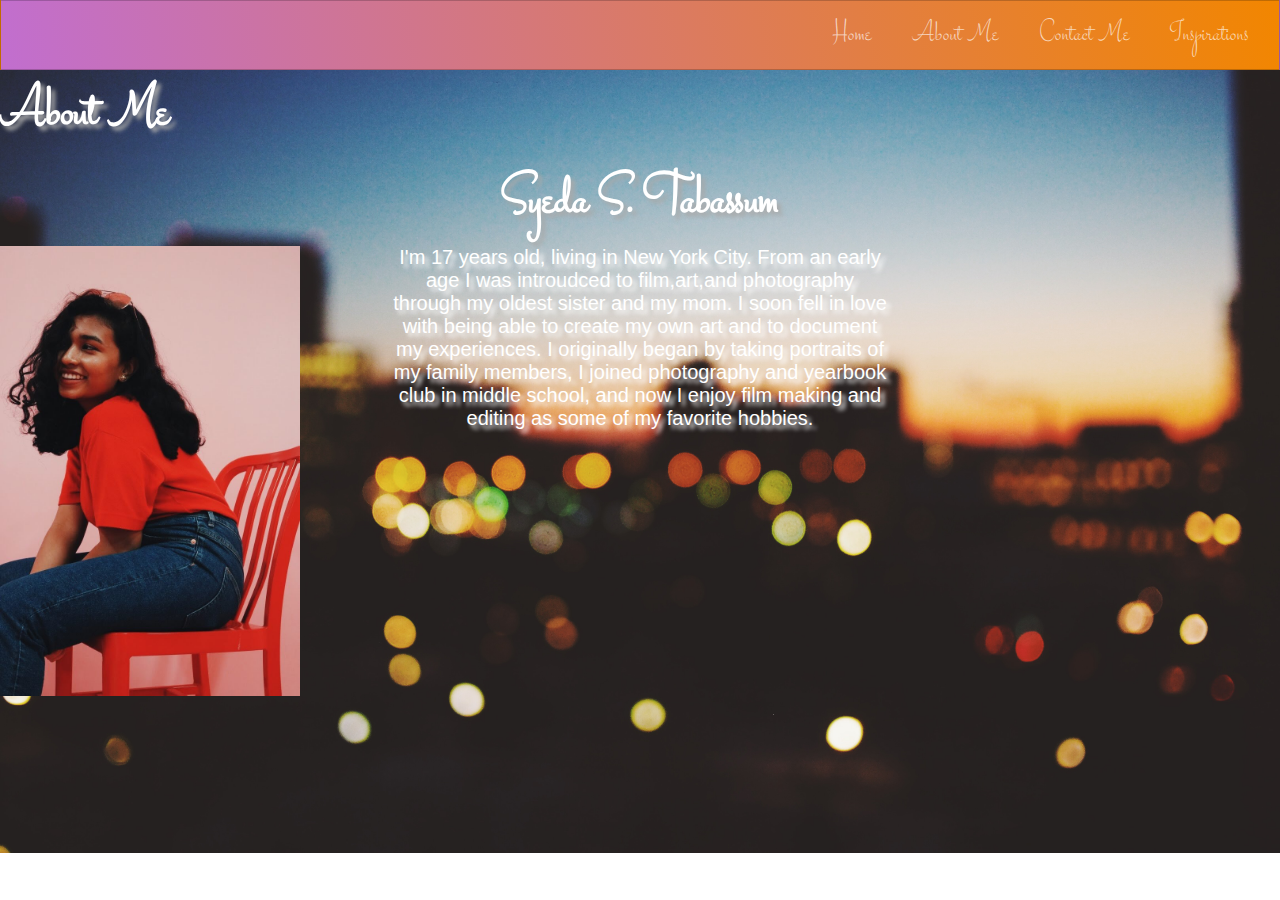
<file: aboutme.html>
<!DOCTYPE html>
<html>
<head>
<title>Page Title</title>
<link rel="stylesheet"
href="website.css">
<link href="https://fonts.googleapis.com/css?family=Montserrat+Herr+Von+Muellerhoff|Stalemate&display=swap" rel="stylesheet">

<link rel="stylesheet"
     href="https://fonts.googleapis.com/css?family=Tangerine">
</head>

<body>

  <nav class="navbar">
          <a href="#" class="logo"></a>
          <ul class="main-nav" id="js-menu">
              <li>
                  <a href="index.html" class="nav-links">Home</a>
              </li>
              <li>
                  <a href="aboutme.html" class="nav-links">About Me</a>
              </li>
              <li>
                  <a href="https://www.instagram.com/syedacity/" class="nav-links">Contact Me</a>
              </li>
              <li>
                  <a href="inspirations.html" class="nav-links">Inspirations</a>
              </li>
          </ul>
  </nav>

<h1>About Me </h1>

<center><h1>Syeda S. Tabassum </h1><center>
  <img src="me.jpg" alt="syeda" style="float:left;width:300px;height:450px;">
  <div class="about" style="float:center;width:500px;height:500px;">
     I'm 17 years old, living in New York City. From an early age I was introudced to film,art,and photography through my oldest sister and my mom.
       I soon fell in love with being able to create my own art and to document my experiences. I originally began by taking portraits of my family members, I joined photography and yearbook club in middle school, and now I enjoy film making and editing as some of my favorite hobbies.
     </div>
</body>
</html>
</file>
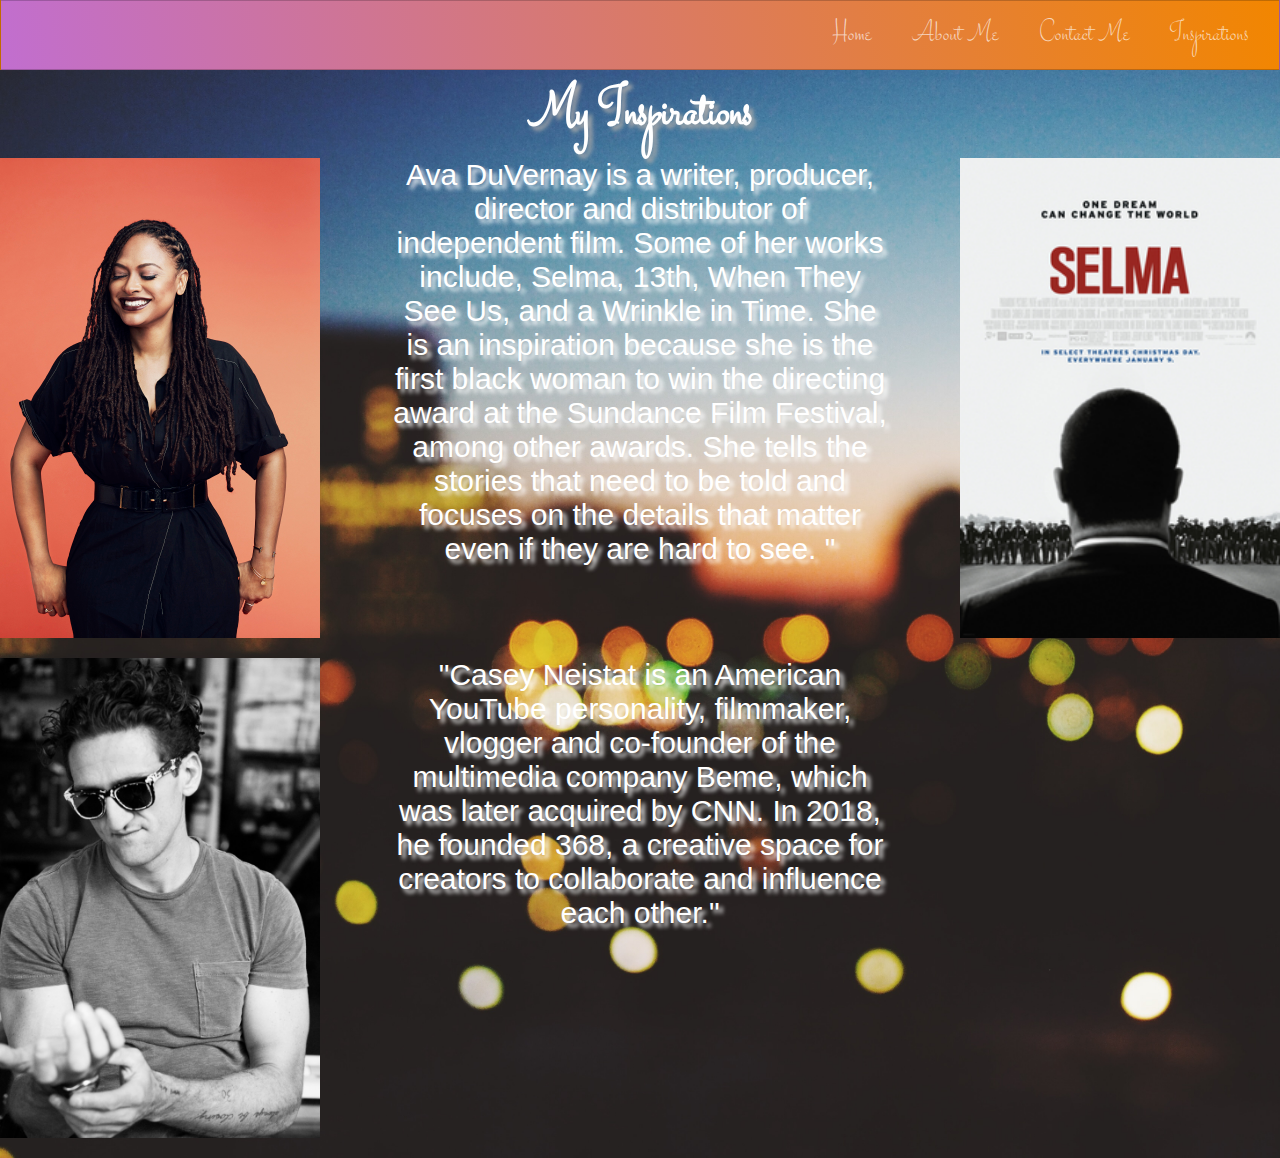
<file: inspirations.html>
<!DOCTYPE html>
<html>
<head>
  <link rel="stylesheet"
  href="website.css">
  <link href="https://fonts.googleapis.com/css?family=Montserrat+Herr+Von+Muellerhoff|Stalemate&display=swap" rel="stylesheet">

  <link rel="stylesheet"
       href="https://fonts.googleapis.com/css?family=Tangerine">
</head>
<body>

  <nav class="navbar">
          <a href="#" class="logo"></a>
          <ul class="main-nav" id="js-menu">
              <li>
                  <a href="index.html" class="nav-links">Home</a>
              </li>
              <li>
                  <a href="aboutme.html" class="nav-links">About Me</a>
              </li>
              <li>
                  <a href="https://www.instagram.com/syedacity/" class="nav-links">Contact Me</a>
              </li>
              <li>
                  <a href="inspirations.html" class="nav-links">Inspirations</a>
              </li>
          </ul>
  </nav>

<center><h1>My Inspirations </h1><center>
  <img src="ava.jpg" alt="Ava" style="float:left;width:320px;height:480px;">
    <img src="Selma_poster.jpg" alt="selma" style="float:right;width:320px;height:480px;">

  <div class="ava" style="float:center;width:500px;height:500px;"> Ava DuVernay is a writer, producer, director and distributor of independent film. Some of her works include, Selma, 13th, When They See Us, and a Wrinkle in Time.
  She is an inspiration because she is the first black woman to win the directing award at the Sundance Film Festival, among other awards. She tells the stories that
  need to be told and focuses on the details that matter even if they are hard to see.  "</div>
    <img src="casey.jpg" alt="casey" style="float:left;width:320px;height:480px;">
    <div class="ava" style="float:center;width:500px;height:500px;"> "Casey Neistat is an American YouTube personality, filmmaker, vlogger and co-founder of the multimedia company Beme, which was later acquired by CNN. In 2018, he founded 368, a creative space for creators to collaborate and influence each other." </div>



<!-- <img src="programming.gif" alt="Computer Man" style="width:48px;height:48px;"> -->
</body>
</html>
</file>
<file: website.css>
body {
  background-image: url("light.jpg");
  background-repeat: no-repeat;
  background-size: cover;
  color:white
}
head{
  font-size:;
}

h1{
  color:white;
  font-family: 'Stalemate', cursive;
  font-size: 60px;
  text-shadow: 4px 4px 4px #aaa;
}

.about {
  color:white;
font-family:'Josefin San', sans-serif;
font-size: 20px;
text-shadow: 4px 4px 4px ;
}

.ava {
  color:white;
font-family:'Josefin San', sans-serif;
font-size: 30px;
text-shadow: 4px 4px 4px ;
}


h2{
    color:white;
    font-family:Arial, Helvetica,sans-serif;
  font-family: 'Montserrat', sans-serif;
    font-size: 10px;
    text-shadow: 4px 4px 4px ;
  }

  * {
  box-sizing: border-box;
  padding: 0;
  margin: 0;
}

body {
  font-family: "Stalemate", sans-serif;
}

.navbar {
  font-size: 30px;
  background-image: linear-gradient(260deg, #f28600  0%, #c16ecf 100%);
  border: 1px solid rgba(0, 0, 0, 0.2);
  padding-bottom: 10px;
}

.main-nav {
  list-style-type: none;
  display: none;
}

.nav-links,
.logo {
  text-decoration: none;
  color: rgba(255, 255, 255, 0.7);
}

.main-nav li {
  text-align: center;
  margin: 15px auto;
}

.logo {
  display: inline-block;
  font-size: 22px;
  margin-top: 10px;
  margin-left: 20px;
}

.navbar-toggle {
  position: absolute;
  top: 10px;
  right: 20px;
  cursor: pointer;
  color: rgba(255, 255, 255, 0.8);
  font-size: 24px;
}

.active {
  display: block;
}

@media screen and (min-width: 768px) {
  .navbar {
    display: flex;
    justify-content: space-between;
    padding-bottom: 0;
    height: 70px;
    align-items: center;
  }

  .main-nav {
    display: flex;
    margin-right: 30px;
    flex-direction: row;
    justify-content: flex-end;
  }

  .main-nav li {
    margin: 0;
  }

  .nav-links {
    margin-left: 40px;
  }

  .logo {
    margin-top: 0;
  }

  .navbar-toggle {
    display: none;
  }

  .logo:hover,
  .nav-links:hover {
    color: rgba(255, 255, 255, 1);
  }

}
</file>
